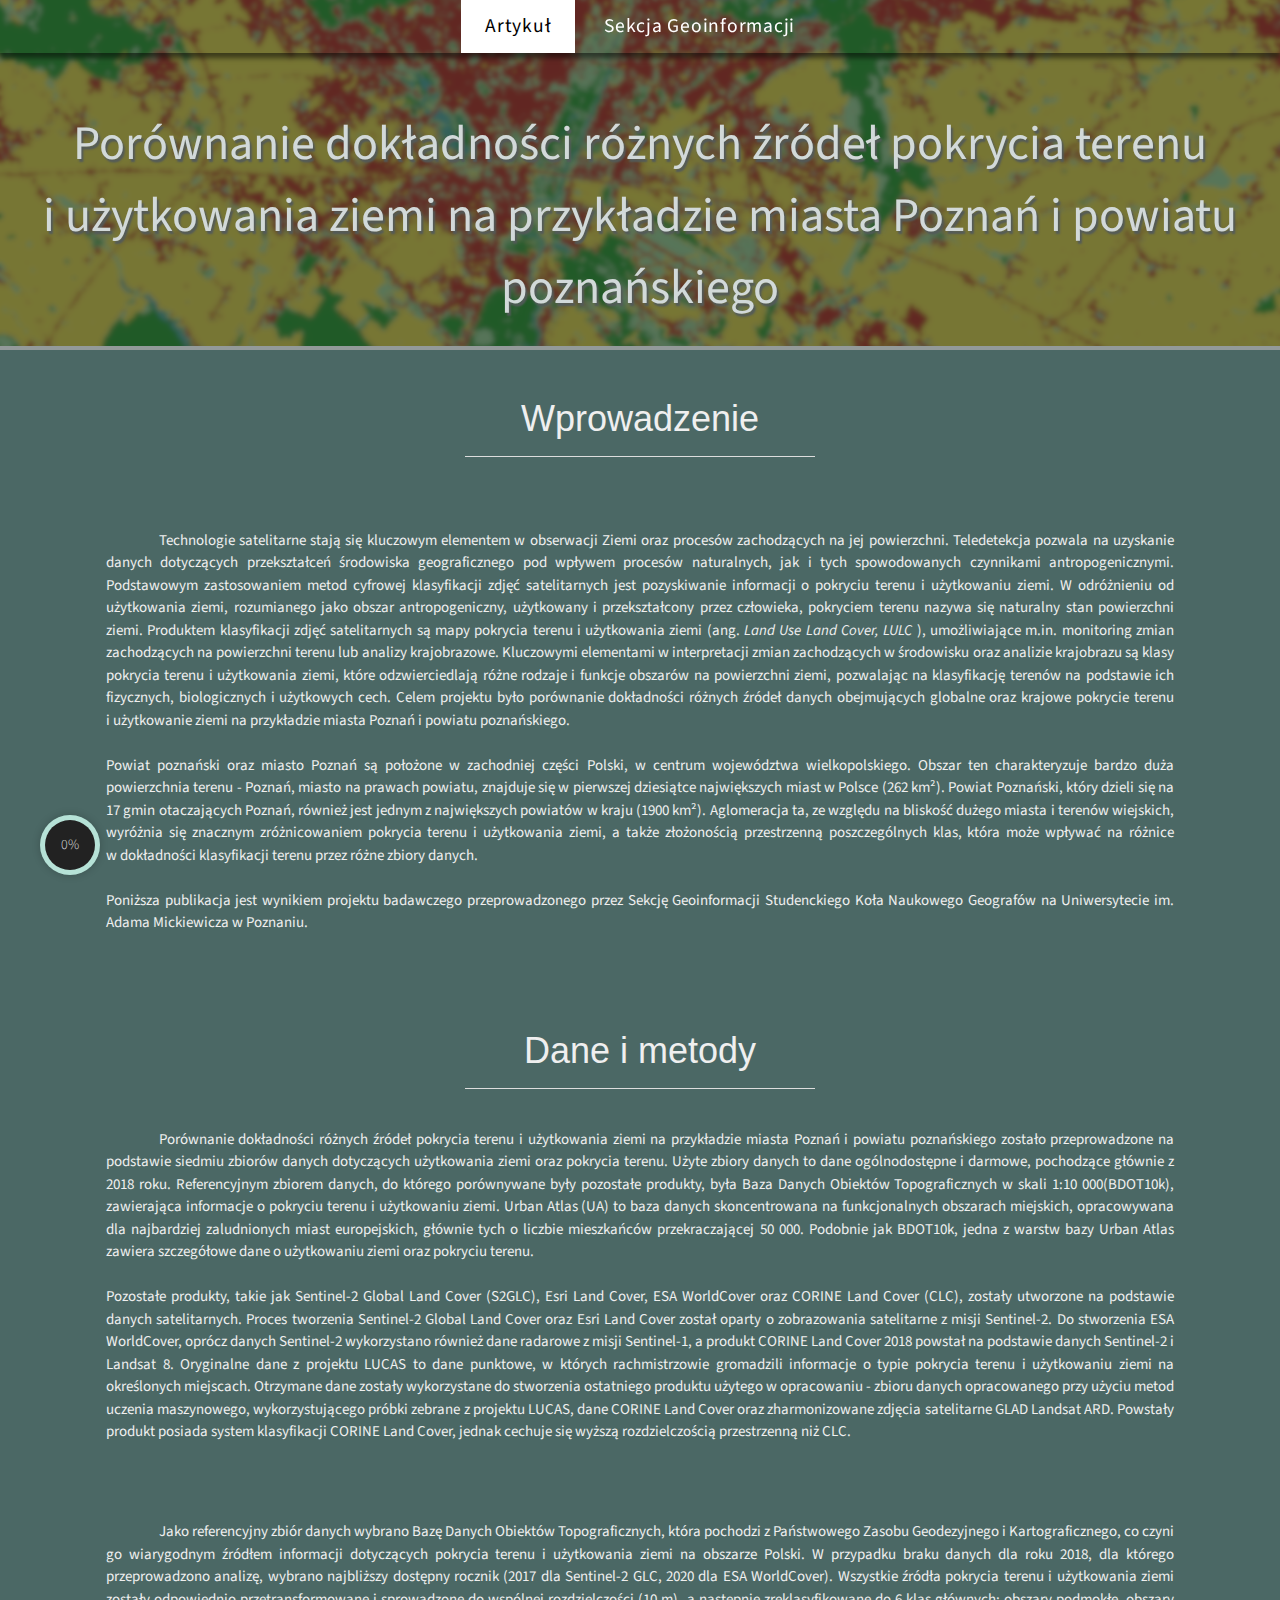
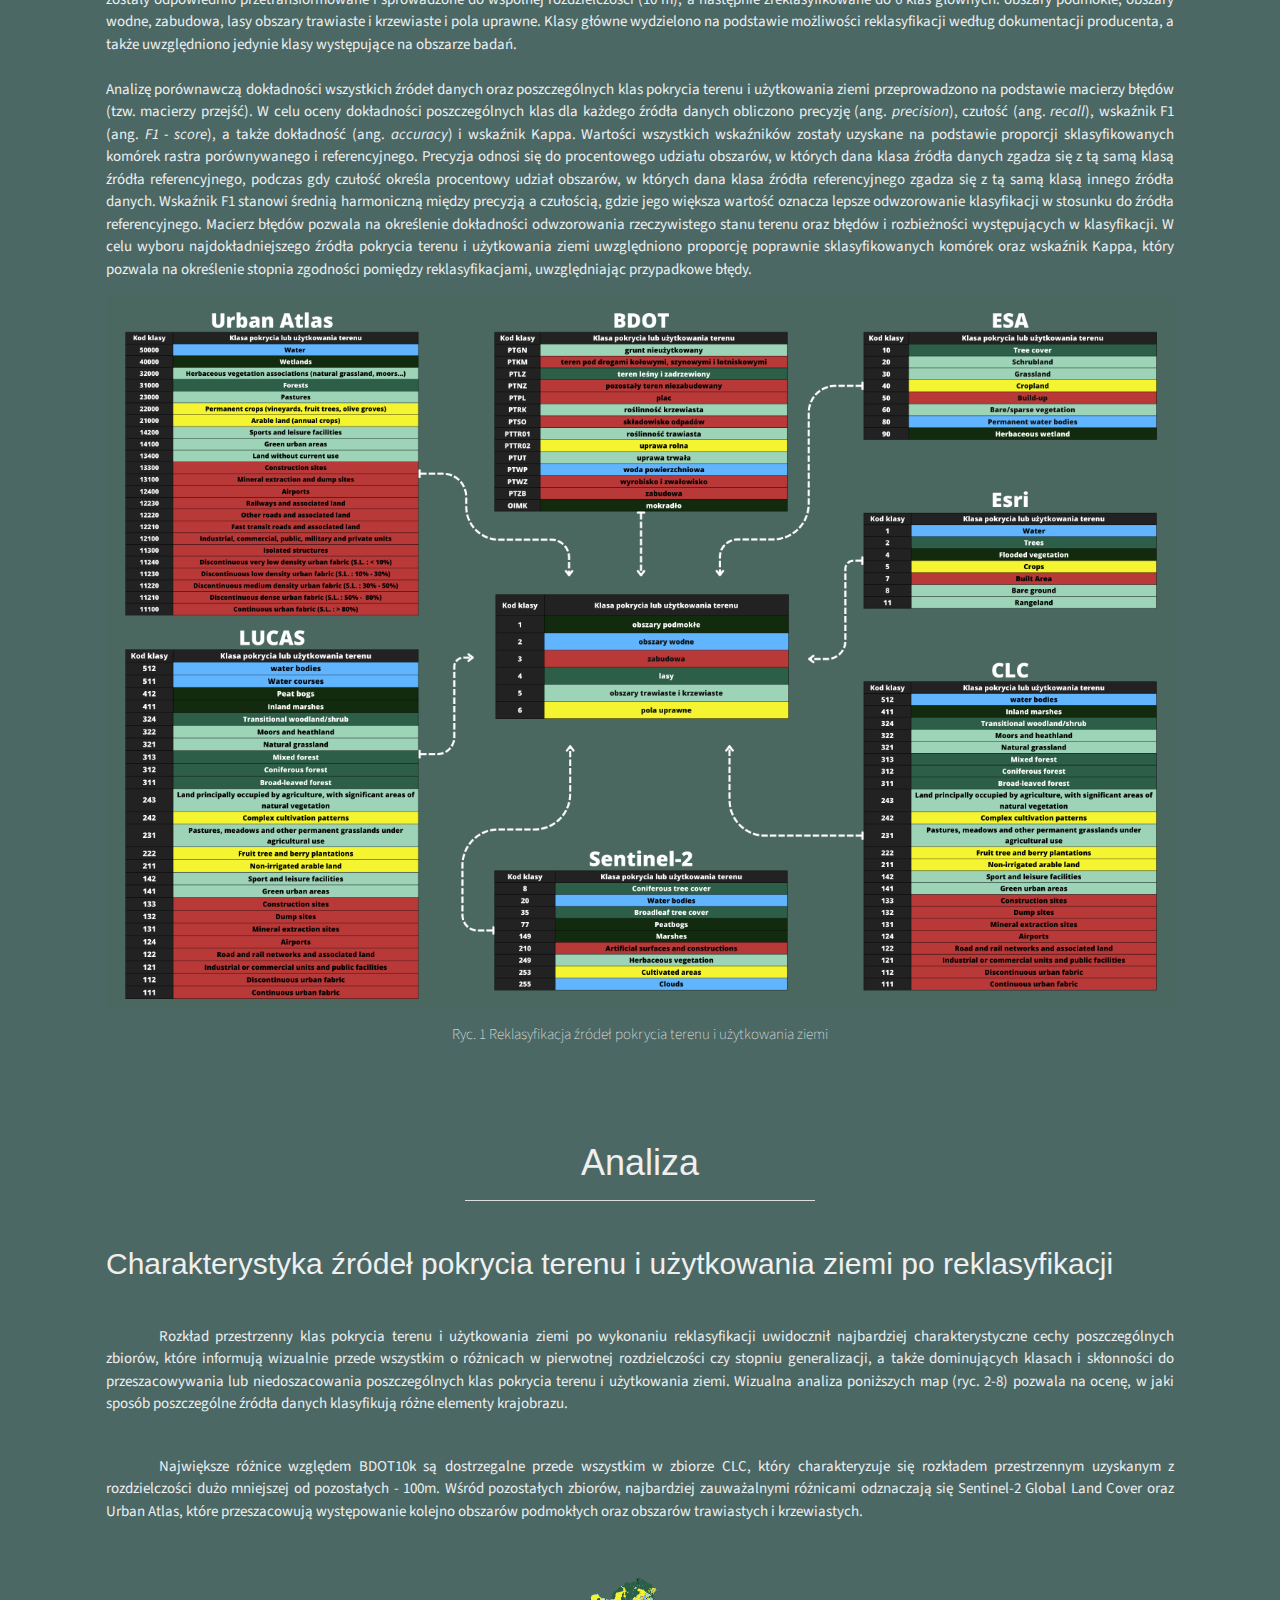
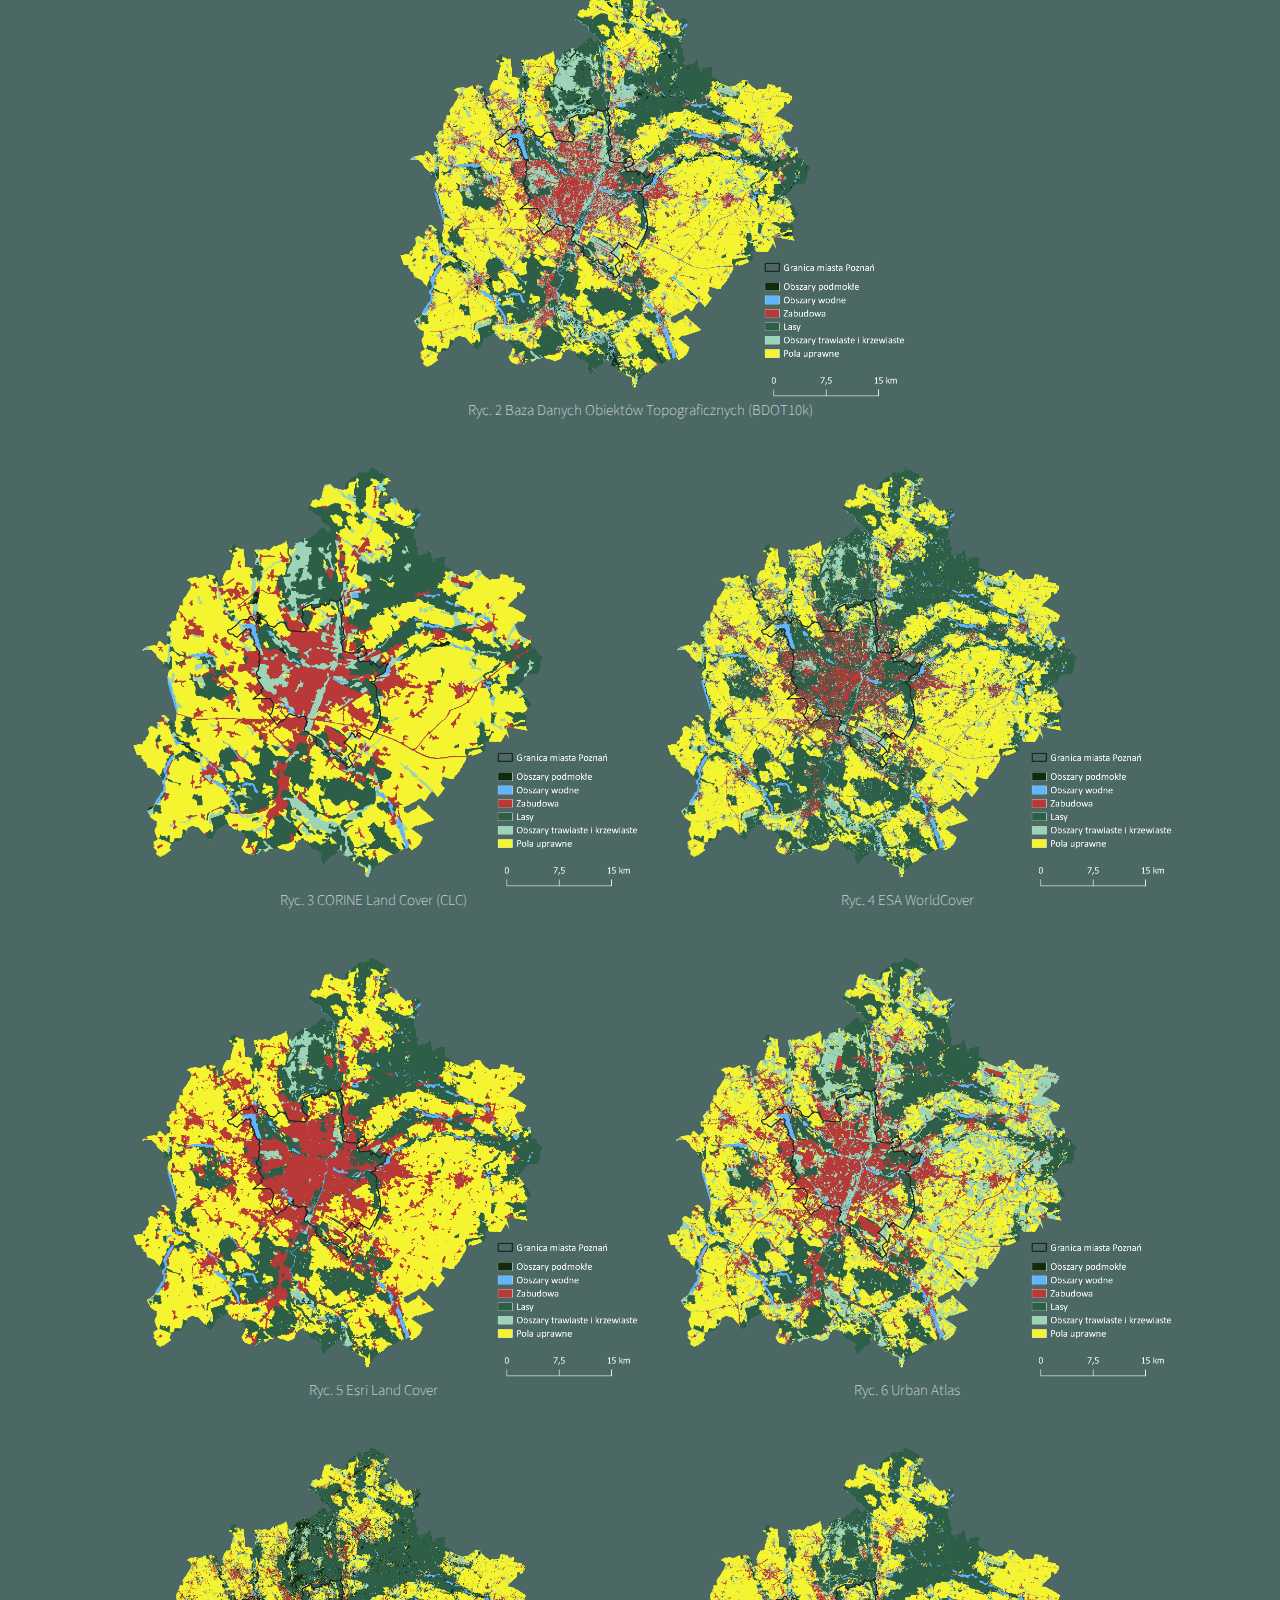
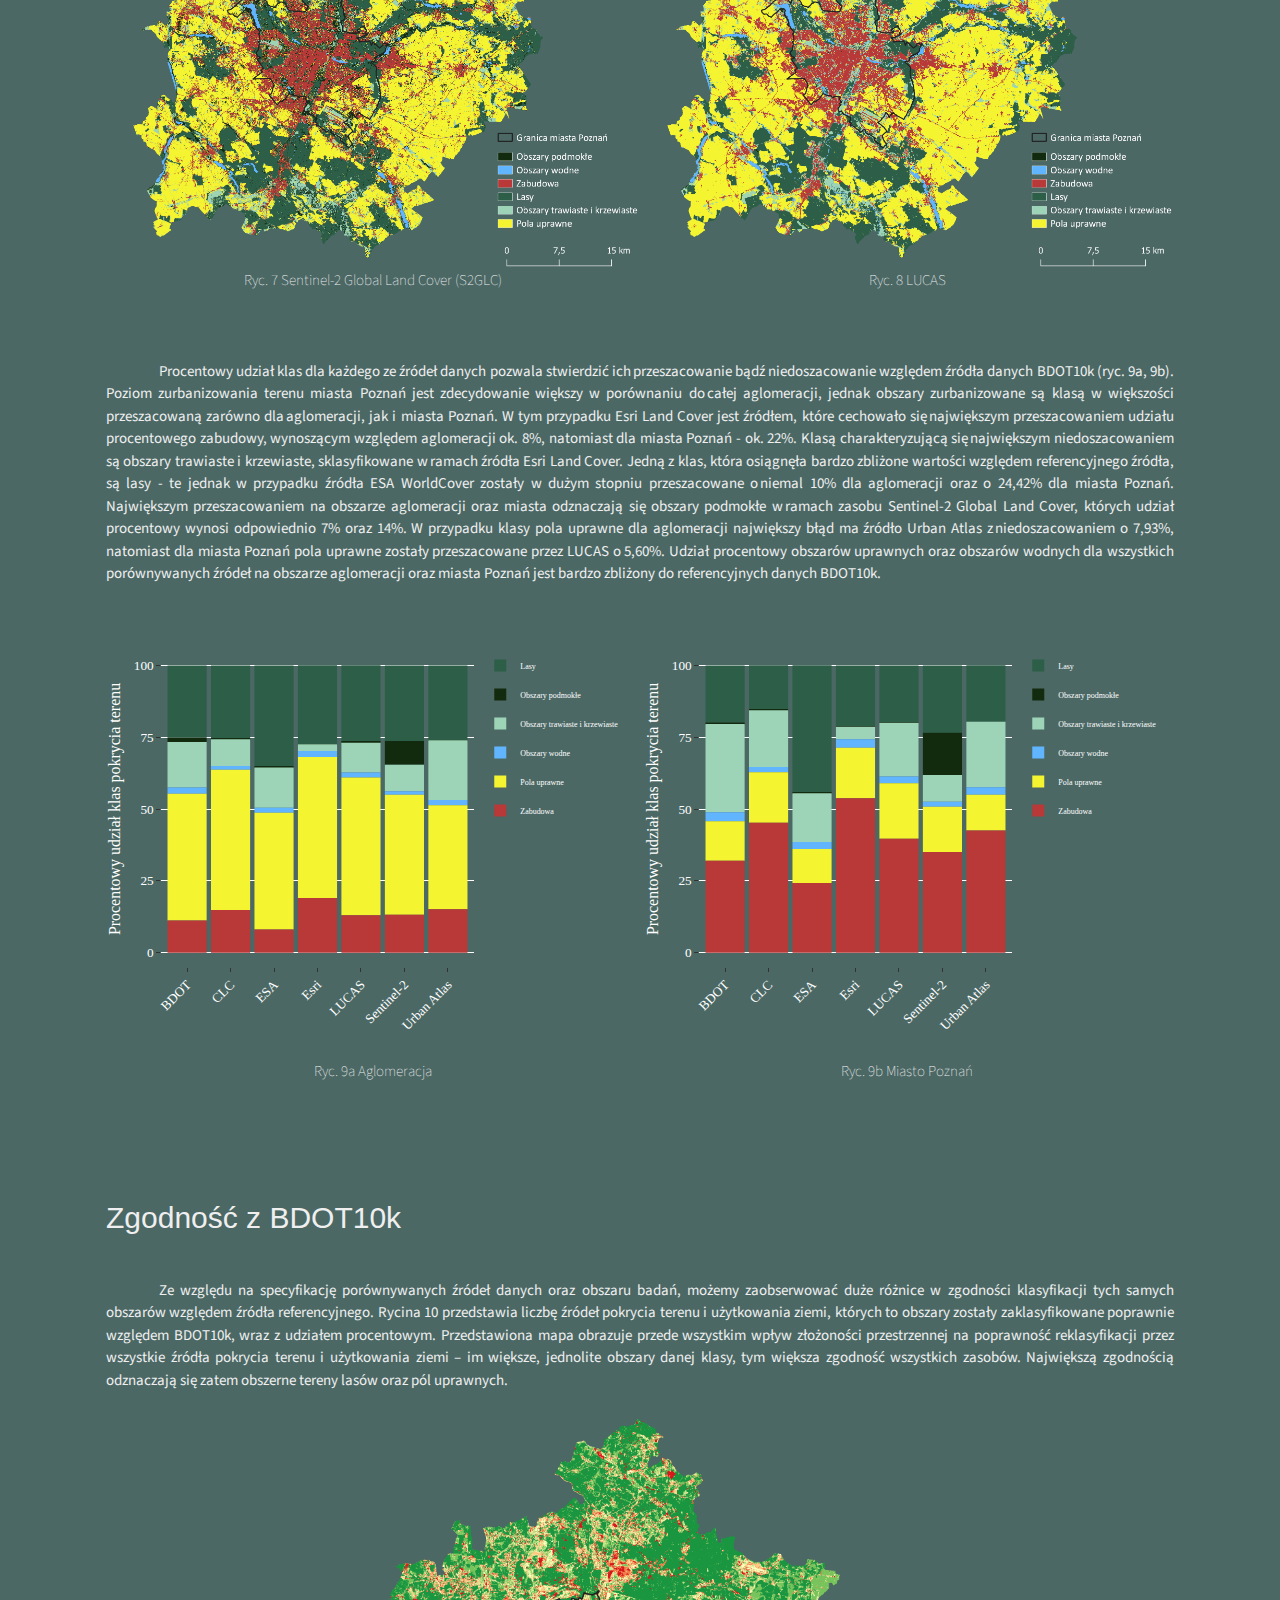
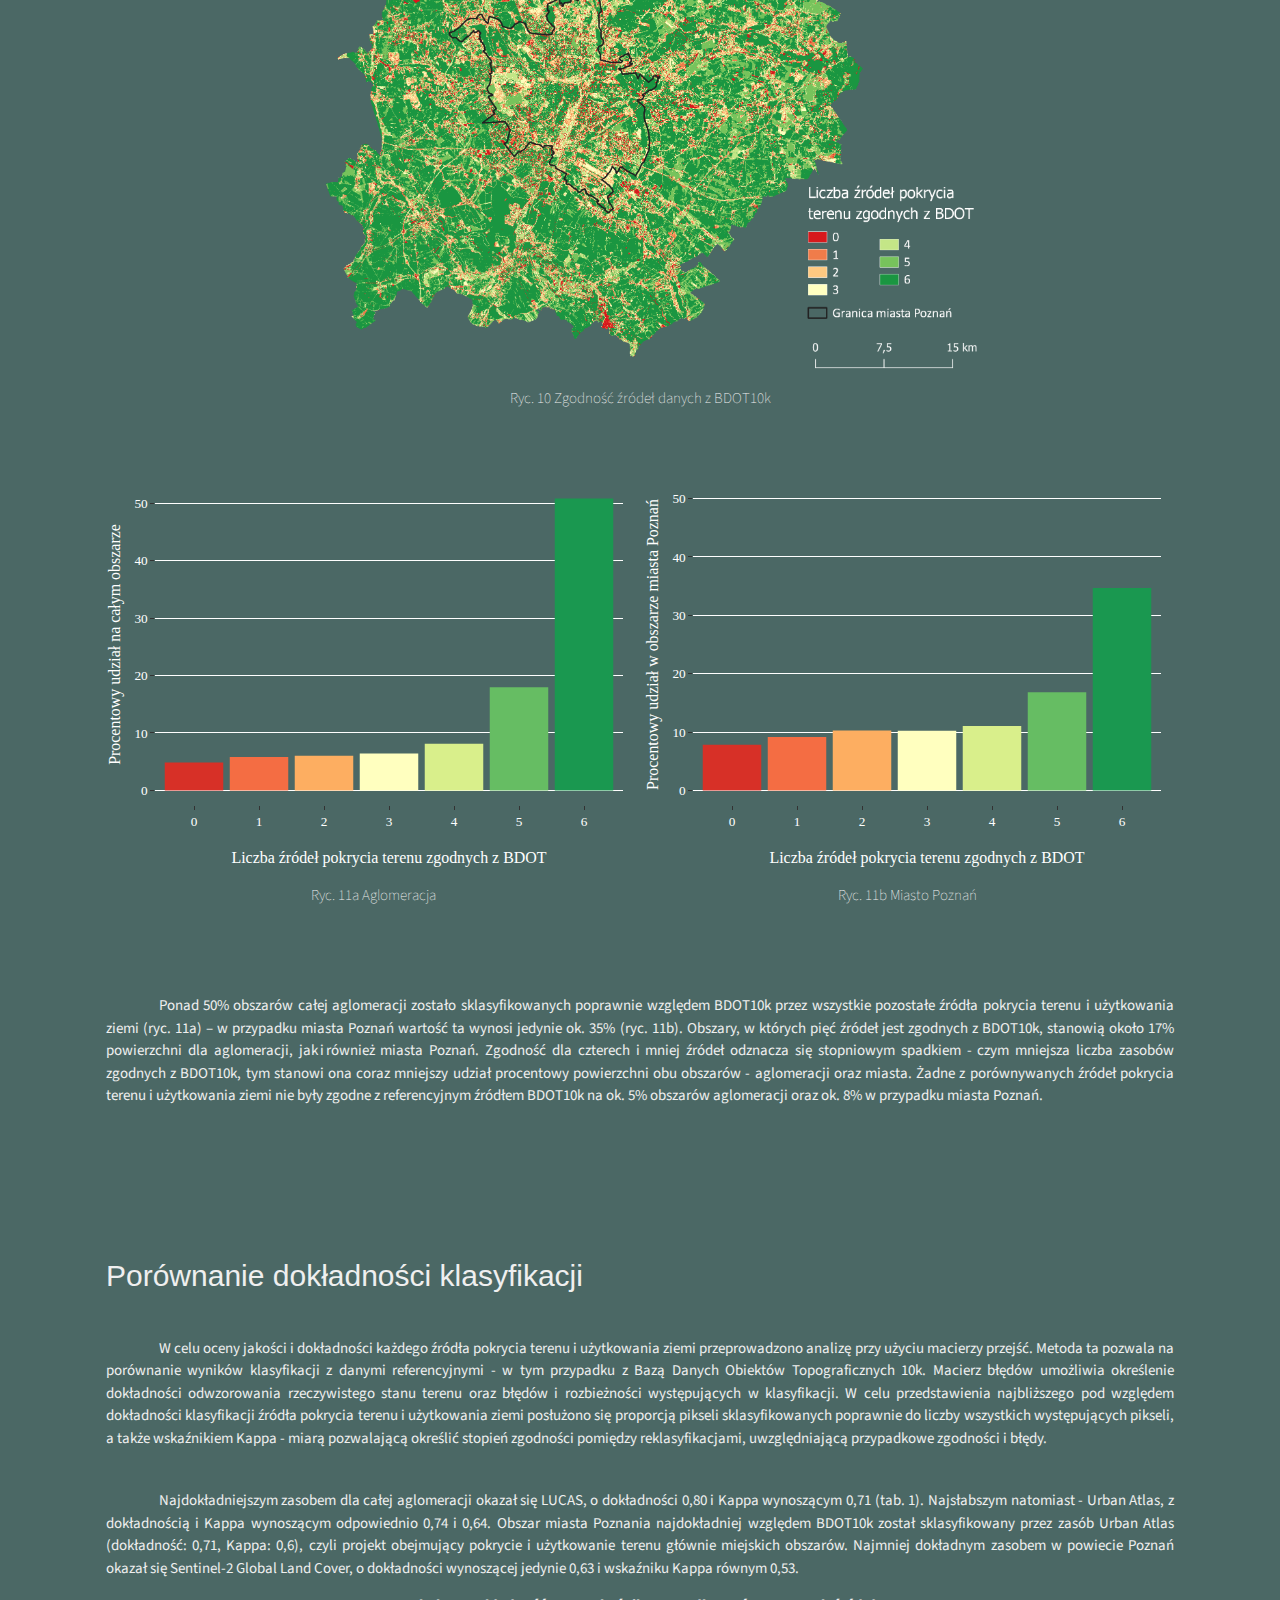
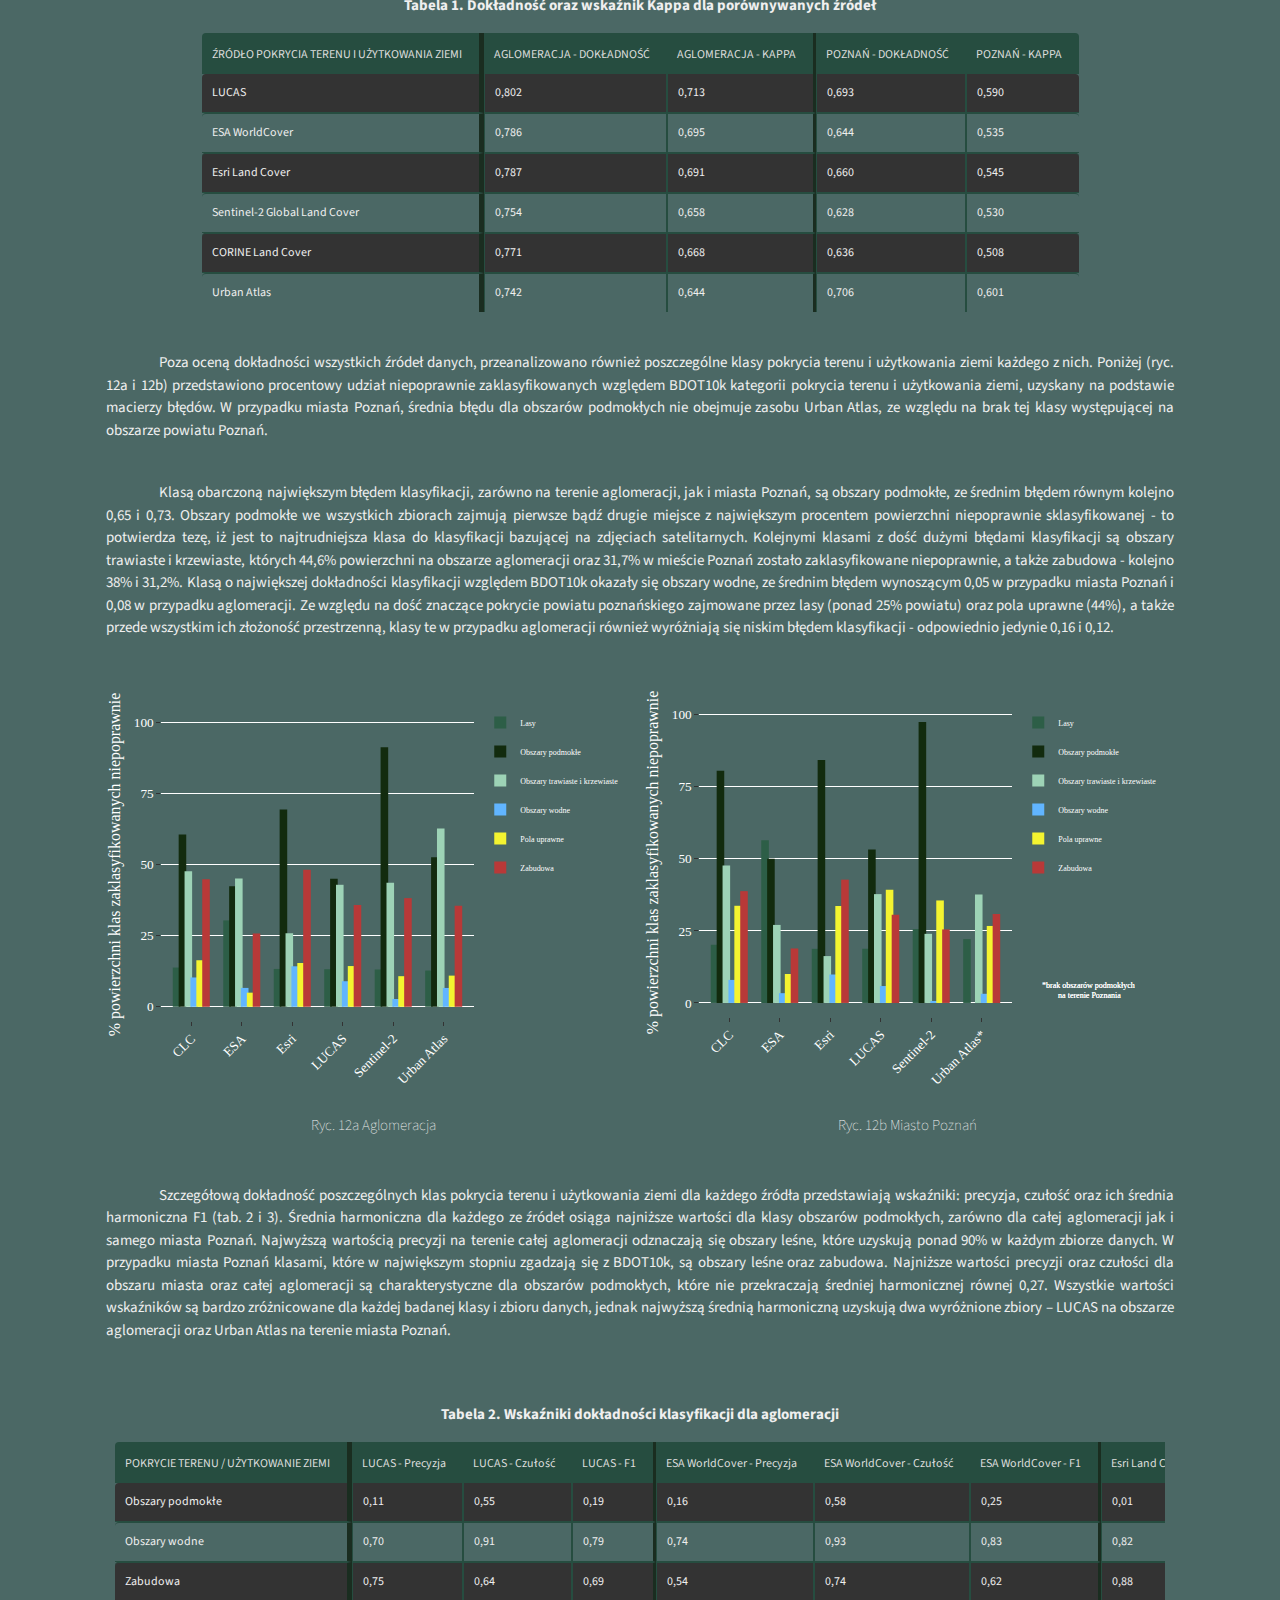
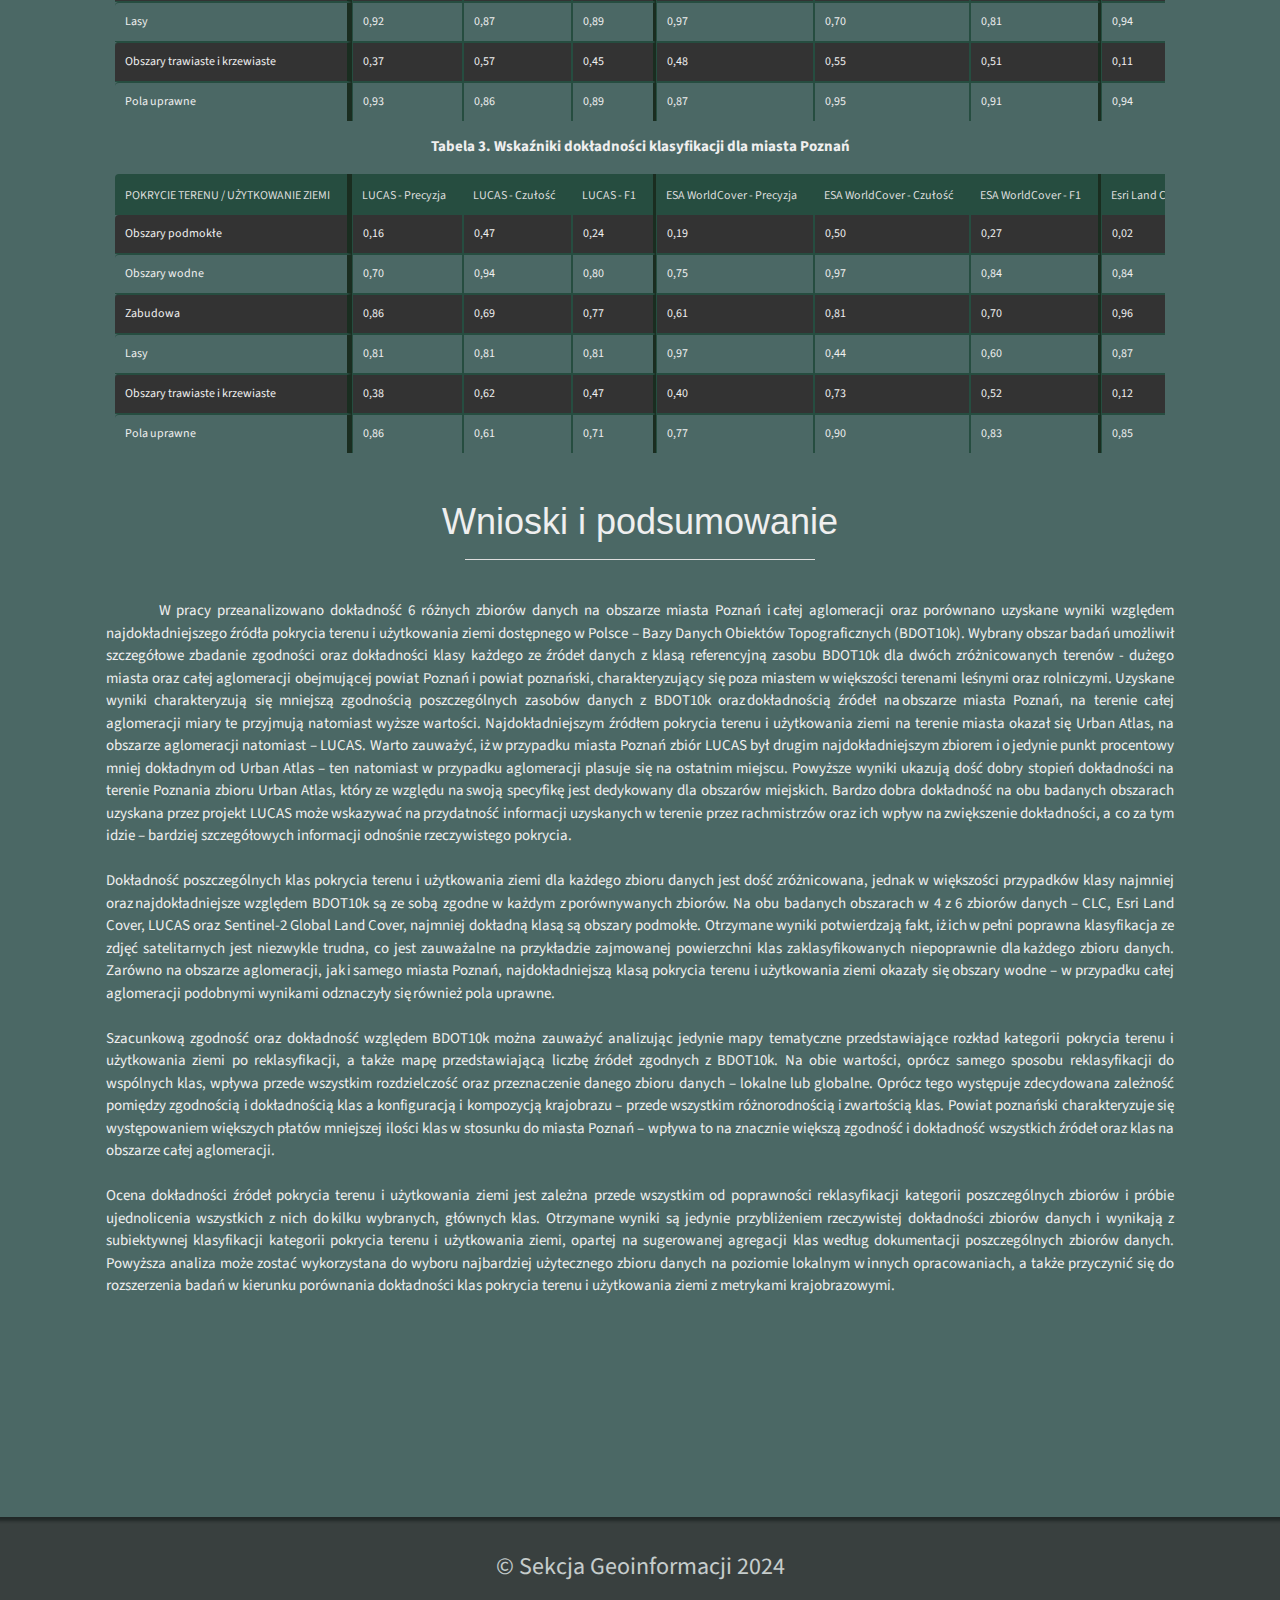
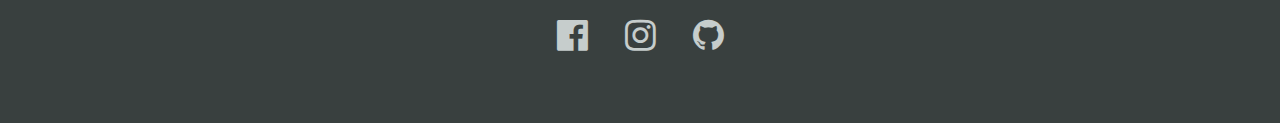
<file: index.html>
<!DOCTYPE html> 
<html lang="pl">
<head>
<title>LULC | Poznań</title>
<link rel="icon" href="strona/grafiki/tlo/logo.png" type="image/icon type">
<meta charset="utf-8">
<meta name="description" content="Porównanie dokładności różnych źródeł pokrycia terenu i użytkowania ziemi na przykładzie miasta Poznań i powiatu poznańskiego">
<meta name="keywords" content="NVDI, UAM, geoinformacja, sekcja geoinformacji, wskaźnik NVDI, Wolin, Międzyzdroje, Woliński Park Narodowy, WPN, WNGiG, Wydział Nauk Geograficznych i Geologicznych, pokrycie terenu, roślinność, temperatura, korelacja, temperatura gruntu", >
<meta name="author" content="Sekcja geoinformacji">
<meta name="viewport" content="width=device-width, initial-scale=1.0">
<link rel="stylesheet" href="strona/css/style.css" type="text/css"/>
<link rel="preconnect" href="https://fonts.googleapis.com">
<link rel="preconnect" href="https://fonts.gstatic.com" crossorigin>
<link rel="stylesheet" href="https://cdnjs.cloudflare.com/ajax/libs/font-awesome/4.7.0/css/font-awesome.min.css">
<link href="https://fonts.googleapis.com/css2?family=Roboto+Condensed:wght@300&display=swap" rel="stylesheet">
<link rel="stylesheet" href="https://fonts.googleapis.com/css?family=Source+Sans+Pro">
<link rel="stylesheet" href="https://www.w3schools.com/w3css/4/w3.css">
<link rel="stylesheet" type="text/css" href="strona/css/sortable.css" />
<script src="https://ajax.googleapis.com/ajax/libs/jquery/3.6.0/jquery.min.js"></script>

    
</head>
<body>
   <script type="text/javascript" src="strona/js/sortable.js"></script>
   <div class="w3-top">
       <div class="navbar">
         <a href="#" class="menu_kafelek w3-bar-item w3-button w3-padding-large w3-white">Artykuł</a>
         <!--<a href="strona/autorzy.html" class="menu_kafelek w3-bar-item w3-button w3-hide-small w3-padding-large w3-hover-white">Autorzy</a>-->
         <a href="https://sekcjageoinformacji.amu.edu.pl/" target="_blank" class="menu_kafelek w3-bar-item w3-button w3-hide-small w3-padding-large w3-hover-white">Sekcja Geoinformacji</a>
         <a id = "menu_kafelkow"class="w3-bar-item w3-button w3-hide-medium w3-hide-large w3-right w3-padding-large w3-hover-white w3-large w3-white" href="javascript:void(0);" onclick="menu_show()" title="Toggle Navigation Menu"><i class="fa fa-bars"></i></a>
      </div>

   <div id="navDemo" class="topnav w3-bar-block w3-white w3-hide w3-hide-large w3-hide-medium w3-large">
       <!--<a href="strona/autorzy.html" class="w3-bar-item w3-button w3-padding-large">Autorzy</a>-->
       <a href="https://sekcjageoinformacji.amu.edu.pl/" target="_blank" class="w3-bar-item w3-button w3-padding-large">Sekcja Geoinformacji</a>
     </div>
   </div>

   <div id="title"> 
      <p>Porównanie dokładności różnych źródeł pokrycia terenu i użytkowania ziemi na przykładzie miasta Poznań i powiatu poznańskiego</p> 
     
   </div>

    <div class = "w3-row-padding w3-padding-32 w3-container w3-content" style = "max-width:1100px">
       <h1>Wprowadzenie</h1>
      </br>
    <p class = "paragraf">
      Technologie satelitarne stają się kluczowym elementem w obserwacji Ziemi oraz procesów zachodzących na jej powierzchni. Teledetekcja pozwala na uzyskanie danych dotyczących przekształceń
       środowiska geograficznego pod wpływem procesów naturalnych, jak i tych spowodowanych czynnikami antropogenicznymi. Podstawowym 
zastosowaniem metod cyfrowej klasyfikacji zdjęć satelitarnych jest pozyskiwanie informacji o pokryciu terenu i użytkowaniu ziemi. W odróżnieniu od użytkowania ziemi, rozumianego 
jako obszar antropogeniczny, użytkowany i przekształcony przez człowieka, pokryciem terenu nazywa się naturalny stan powierzchni ziemi. Produktem 
klasyfikacji zdjęć satelitarnych są mapy pokrycia terenu i użytkowania ziemi (ang. <i>Land Use Land Cover, LULC </i>), umożliwiające m.in. monitoring zmian zachodzących na powierzchni 
terenu lub analizy krajobrazowe.  Kluczowymi elementami w interpretacji zmian zachodzących w środowisku oraz analizie krajobrazu są klasy pokrycia terenu i użytkowania 
ziemi, które odzwierciedlają różne rodzaje i funkcje obszarów na powierzchni ziemi, pozwalając na klasyfikację terenów na podstawie ich fizycznych, biologicznych i użytkowych cech.
Celem projektu było porównanie dokładności różnych źródeł danych obejmujących globalne oraz krajowe pokrycie terenu i użytkowanie ziemi na przykładzie miasta Poznań i
powiatu poznańskiego.
</br></br>
Powiat poznański oraz miasto Poznań są położone w zachodniej części Polski, w centrum województwa wielkopolskiego. 
Obszar ten charakteryzuje bardzo duża powierzchnia terenu - Poznań, miasto na prawach powiatu, znajduje się w pierwszej dziesiątce największych miast w Polsce (262 km&#178).
Powiat Poznański, który dzieli się na 17 gmin otaczających Poznań, również jest jednym z największych powiatów w kraju (1900 km&#178).
Aglomeracja ta, ze względu na bliskość dużego miasta i terenów wiejskich, wyróżnia się znacznym zróżnicowaniem pokrycia terenu i użytkowania ziemi, a także złożonością przestrzenną poszczególnych klas, która może wpływać na różnice w dokładności klasyfikacji terenu przez różne zbiory danych. 
</br></br>
  Poniższa publikacja jest wynikiem projektu badawczego przeprowadzonego przez Sekcję Geoinformacji Studenckiego Koła Naukowego Geografów na Uniwersytecie im. Adama Mickiewicza w Poznaniu. 
</p>
 </div>



 <div class = "w3-row-padding w3-padding-32 w3-container w3-content" style = "max-width:1100px">
    <h1>Dane i metody</h1>
    <p class = "paragraf">
    Porównanie dokładności różnych źródeł pokrycia terenu i użytkowania ziemi na przykładzie miasta Poznań i powiatu poznańskiego zostało przeprowadzone na podstawie siedmiu zbiorów danych dotyczących użytkowania ziemi oraz pokrycia terenu. 
    Użyte zbiory danych to dane ogólnodostępne i darmowe, pochodzące głównie z 2018 roku. Referencyjnym zbiorem danych, do którego porównywane były pozostałe produkty, była Baza Danych Obiektów Topograficznych w skali 1:10 000(BDOT10k), zawierająca informacje o pokryciu terenu i użytkowaniu ziemi. 
    Urban Atlas (UA) to baza danych skoncentrowana na funkcjonalnych obszarach miejskich, opracowywana dla najbardziej zaludnionych miast europejskich, głównie tych o liczbie mieszkańców przekraczającej 50 000.
    Podobnie jak BDOT10k, jedna z warstw bazy Urban Atlas zawiera szczegółowe dane o użytkowaniu ziemi oraz pokryciu terenu.
  </br></br>
    Pozostałe produkty, takie jak Sentinel-2 Global Land Cover (S2GLC), Esri Land Cover, ESA WorldCover oraz CORINE Land Cover (CLC), zostały utworzone na podstawie danych satelitarnych. Proces tworzenia Sentinel-2 Global Land Cover oraz Esri Land Cover został oparty o zobrazowania satelitarne z misji Sentinel-2. 
    Do stworzenia ESA WorldCover, oprócz danych Sentinel-2 wykorzystano również dane radarowe z misji Sentinel-1, a produkt CORINE Land Cover 2018 powstał na podstawie danych Sentinel-2 i Landsat 8.
    Oryginalne dane z projektu LUCAS to dane punktowe, w których rachmistrzowie gromadzili informacje o typie pokrycia terenu i użytkowaniu ziemi na określonych miejscach. 
    Otrzymane dane zostały wykorzystane do stworzenia ostatniego produktu użytego w opracowaniu - zbioru danych opracowanego przy użyciu metod uczenia maszynowego, wykorzystującego próbki zebrane z projektu LUCAS, dane CORINE Land Cover oraz zharmonizowane zdjęcia satelitarne GLAD Landsat ARD. 
    Powstały produkt posiada system klasyfikacji CORINE Land Cover, jednak cechuje się wyższą rozdzielczością przestrzenną niż CLC.
    </p>
    
   </br>
    <p class = "paragraf">
    Jako referencyjny zbiór danych wybrano Bazę Danych Obiektów Topograficznych, która pochodzi z Państwowego Zasobu Geodezyjnego i Kartograficznego, co czyni go wiarygodnym źródłem informacji dotyczących pokrycia terenu i użytkowania ziemi na obszarze Polski. 
    W przypadku braku danych dla roku 2018, dla którego przeprowadzono analizę, wybrano najbliższy dostępny rocznik (2017 dla Sentinel-2 GLC, 2020 dla ESA WorldCover).
    Wszystkie źródła pokrycia terenu i użytkowania ziemi zostały odpowiednio przetransformowane i sprowadzone do wspólnej rozdzielczości (10 m), a następnie zreklasyfikowane do 6 klas głównych: obszary podmokłe, obszary wodne, zabudowa, lasy obszary trawiaste i krzewiaste i pola uprawne. 
    Klasy główne wydzielono na podstawie możliwości reklasyfikacji według dokumentacji producenta, a także uwzględniono jedynie klasy występujące na obszarze badań.
    </br></br>

    Analizę porównawczą dokładności wszystkich źródeł danych oraz poszczególnych klas pokrycia terenu i użytkowania ziemi przeprowadzono na podstawie macierzy błędów (tzw. macierzy przejść). 
    W celu oceny dokładności poszczególnych klas dla każdego źródła danych obliczono precyzję (ang. <i>precision</i>), czułość (ang. <i>recall</i>), wskaźnik F1 (ang. <i>F1 - score</i>), a także dokładność          
    (ang. <i>accuracy</i>) i wskaźnik Kappa. Wartości wszystkich wskaźników zostały uzyskane na podstawie proporcji sklasyfikowanych komórek rastra porównywanego i referencyjnego. 
  
    Precyzja odnosi się do procentowego udziału obszarów, w których dana klasa źródła danych zgadza się z tą samą klasą źródła referencyjnego, podczas gdy czułość określa procentowy udział obszarów, w których dana klasa źródła referencyjnego zgadza się z tą samą klasą innego źródła danych. 
    Wskaźnik F1 stanowi średnią harmoniczną między precyzją a czułością, gdzie jego większa wartość oznacza lepsze odwzorowanie klasyfikacji w stosunku do źródła referencyjnego. 
    Macierz błędów pozwala na określenie dokładności odwzorowania rzeczywistego stanu terenu oraz błędów i rozbieżności występujących w klasyfikacji. 
    W celu wyboru najdokładniejszego źródła pokrycia terenu i użytkowania ziemi uwzględniono proporcję poprawnie sklasyfikowanych komórek oraz wskaźnik Kappa, który pozwala na określenie stopnia zgodności pomiędzy reklasyfikacjami, uwzględniając przypadkowe błędy.
    </p>

    <div>
        <p style="text-align: center; width:100%;"><img id = "clc" src = "strona/grafiki/klasyfikacja.png"></p>
        <p style = "text-align:center; font-weight:150">Ryc. 1 Reklasyfikacja źródeł pokrycia terenu i użytkowania ziemi</p>
    </div>

  </div>

 <div class = "w3-row-padding w3-padding-32 w3-container w3-content" style = "max-width:1100px">
 <h1>Analiza</h1>
     <h2>Charakterystyka źródeł pokrycia terenu i użytkowania ziemi po reklasyfikacji </h2>
     <p class = "paragraf">
         Rozkład przestrzenny klas pokrycia terenu i użytkowania ziemi po wykonaniu reklasyfikacji uwidocznił najbardziej charakterystyczne cechy poszczególnych zbiorów, które informują wizualnie przede wszystkim o różnicach w pierwotnej rozdzielczości czy stopniu generalizacji, a także dominujących klasach i skłonności do przeszacowywania lub niedoszacowania poszczególnych klas pokrycia terenu i użytkowania ziemi. 
         Wizualna analiza poniższych map (ryc. 2-8) pozwala na ocenę, w jaki sposób poszczególne źródła danych klasyfikują różne elementy krajobrazu.
    </p>

    <p class = "paragraf">
    Największe różnice względem BDOT10k są dostrzegalne przede wszystkim w zbiorze CLC, który charakteryzuje się rozkładem przestrzennym uzyskanym z rozdzielczości dużo mniejszej od pozostałych - 100m. 
    Wśród pozostałych zbiorów, najbardziej zauważalnymi różnicami odznaczają się Sentinel-2 Global Land Cover oraz Urban Atlas, które przeszacowują występowanie kolejno obszarów podmokłych oraz obszarów trawiastych i krzewiastych.
   </p>

      <div class = "maps" style = "float:none!important;margin-left:auto!important;margin-right:auto!important">
            <img class = "wydruk" style = "float:right" src = "strona/grafiki/mapy/bdot.png">
            <p class = "maps_text">Ryc. 2 Baza Danych Obiektów Topograficznych (BDOT10k)</p>
      </div>

      <span style = "clear:both;display:block"></span> 

      <div class = "maps">
            <img class = "wydruk" style = "float:right" src = "strona/grafiki/mapy/clc.png">
            <p class = "maps_text">Ryc. 3 CORINE Land Cover (CLC)</p>
      </div>

      <div class = "maps">
        <img class = "wydruk" style = "float:right" src = "strona/grafiki/mapy/esa.png">
        <p class = "maps_text">Ryc. 4 ESA WorldCover</p>
      </div>

      <span style = "clear:both;display:block"></span> 

      <div class = "maps">
            <img class = "wydruk" style = "float:right" src = "strona/grafiki/mapy/esri.png">
            <p class = "maps_text">Ryc. 5 Esri Land Cover</p>
      </div>
      <div class = "maps">
        <img class = "wydruk" style = "float:right" src = "strona/grafiki/mapy/urban.png">
        <p class = "maps_text">Ryc. 6 Urban Atlas</p>
      </div>

      <span style = "clear:both;display:block"></span> 

      <div class = "maps">
            <img class = "wydruk" style = "float:left" src = "strona/grafiki/mapy/sentinel.png">
            <p class = "maps_text">Ryc. 7 Sentinel-2 Global Land Cover (S2GLC)</p>
      </div>
      <div class = "maps">
        <img class = "wydruk" style = "float:right" src = "strona/grafiki/mapy/lucas.png">
        <p class = "maps_text">Ryc. 8 LUCAS</p>
      </div>
      <span style = "clear:both;display:block"></span> 

</br>


    <p class = "paragraf">
    Procentowy udział klas dla każdego ze źródeł danych pozwala stwierdzić ich przeszacowanie bądź niedoszacowanie względem źródła danych BDOT10k (ryc. 9a, 9b).
    Poziom zurbanizowania terenu miasta Poznań jest zdecydowanie większy w porównaniu do całej aglomeracji, jednak obszary zurbanizowane są klasą w większości przeszacowaną zarówno dla aglomeracji, jak i miasta Poznań.
    W tym przypadku Esri Land Cover jest źródłem, które cechowało się największym przeszacowaniem udziału procentowego zabudowy, wynoszącym względem aglomeracji ok. 8%, natomiast dla miasta Poznań - ok. 22%.
    Klasą charakteryzującą się największym niedoszacowaniem są obszary trawiaste i krzewiaste, sklasyfikowane w ramach źródła Esri Land Cover.
    Jedną z klas, która osiągnęła bardzo zbliżone wartości względem referencyjnego źródła, są lasy - te jednak w przypadku źródła ESA WorldCover zostały w dużym stopniu przeszacowane o niemal 10% dla aglomeracji oraz o 24,42% dla miasta Poznań.
    Największym przeszacowaniem na obszarze aglomeracji oraz miasta odznaczają się obszary podmokłe w ramach zasobu Sentinel-2 Global Land Cover, których udział procentowy wynosi odpowiednio 7% oraz 14%.
    W przypadku klasy pola uprawne dla aglomeracji największy błąd ma źródło Urban Atlas z niedoszacowaniem o 7,93%, natomiast dla miasta Poznań pola uprawne zostały przeszacowane przez LUCAS o 5,60%.
    Udział procentowy obszarów uprawnych oraz obszarów wodnych dla wszystkich porównywanych źródeł na obszarze aglomeracji oraz miasta Poznań jest bardzo zbliżony do referencyjnych danych BDOT10k.
   </p>

    <div class = "maps">
    <iframe class = "wykres" style = "float:left" frameborder="0" scrolling="no" modebar = "false" src="strona/grafiki/wykresy_interaktywne/udzial_pokrycia_aglo.html"></iframe>
    <p class = "maps_text">Ryc. 9a Aglomeracja</p>
    </div>

    <div class = "maps">
    <iframe class = "wykres"  style = "float:right" frameborder="0" scrolling="no" src="strona/grafiki/wykresy_interaktywne/udzial_pokrycia_poznan.html"></iframe>
    <p class = "maps_text">Ryc. 9b Miasto Poznań</p>
    </div>
    
    <span style = "clear:both;display:block"></span> 
</div>


  <div class = "w3-row-padding w3-padding-32 w3-container w3-content" style = "max-width:1100px">
     <h2>Zgodność z BDOT10k </h2>

      <p class = "paragraf">
    Ze względu na specyfikację porównywanych źródeł danych oraz obszaru badań, możemy zaobserwować duże różnice w zgodności klasyfikacji tych samych obszarów względem źródła referencyjnego. 
    Rycina 10 przedstawia liczbę źródeł pokrycia terenu i użytkowania ziemi, których to obszary zostały zaklasyfikowane poprawnie względem BDOT10k, wraz z udziałem procentowym. 
    Przedstawiona mapa obrazuje przede wszystkim wpływ złożoności przestrzennej na poprawność reklasyfikacji przez wszystkie źródła pokrycia terenu i użytkowania ziemi – im większe, jednolite obszary danej klasy, tym większa zgodność wszystkich zasobów. 
    Największą zgodnością odznaczają się zatem obszerne tereny lasów oraz pól uprawnych.  
      </p>
    </p>
  <div>
    <p style="text-align: center; width:100%;"><img id = "mapa_zgodnosci" src = "strona/grafiki/mapy/mapa_zgodnosc.png"></p>
    <p style = "text-align:center; font-weight:150">Ryc. 10 Zgodność źródeł danych z BDOT10k</p>
   </div>

   <div class = "maps">
   <iframe class = "wykres" style = "float:left" frameborder="0" scrolling="no" modebar = "false" src="strona/grafiki/wykresy_interaktywne/zgodnosc_aglo.html"></iframe>
   <p class = "maps_text">Ryc. 11a Aglomeracja</p>
   </div>

   <div class = "maps">
   <iframe class = "wykres"  style = "float:right" frameborder="0" scrolling="no" src="strona/grafiki/wykresy_interaktywne/zgodnosc_poznan.html"></iframe>
   <p class = "maps_text">Ryc. 11b Miasto Poznań</p>
   </div>

         <span style = "clear:both;display:block"></span> 

         <p class = "paragraf" style = "margin-top:80px">
    Ponad 50% obszarów całej aglomeracji zostało sklasyfikowanych poprawnie względem BDOT10k przez wszystkie pozostałe źródła pokrycia terenu i użytkowania ziemi (ryc. 11a) – w przypadku
     miasta Poznań wartość ta wynosi jedynie ok. 35% (ryc. 11b).  
    Obszary, w których pięć źródeł jest zgodnych z BDOT10k, stanowią około 17% powierzchni dla aglomeracji, jak i również miasta Poznań. 
    Zgodność dla czterech i mniej źródeł odznacza się stopniowym spadkiem - czym mniejsza liczba zasobów zgodnych z BDOT10k, tym stanowi ona coraz mniejszy udział procentowy powierzchni obu obszarów - aglomeracji oraz miasta. 
    Żadne z porównywanych źródeł pokrycia terenu i użytkowania ziemi nie były zgodne z referencyjnym źródłem BDOT10k na ok. 5% obszarów aglomeracji oraz ok. 8% w przypadku miasta Poznań.  
          </p>

     <span style = "clear:both;display:block"></span> 

  </br></br></br></br>
     <h2>Porównanie dokładności klasyfikacji</h2>
     <p class = "paragraf">
    W celu oceny jakości i dokładności każdego źródła pokrycia terenu i użytkowania ziemi przeprowadzono analizę przy użyciu macierzy przejść.
    Metoda ta pozwala na porównanie wyników klasyfikacji z danymi referencyjnymi - w tym przypadku z Bazą Danych Obiektów Topograficznych 10k.
    Macierz błędów umożliwia określenie dokładności odwzorowania rzeczywistego stanu terenu oraz błędów i rozbieżności występujących w klasyfikacji.
    W celu przedstawienia najbliższego pod względem dokładności klasyfikacji źródła pokrycia terenu i użytkowania ziemi posłużono się proporcją pikseli sklasyfikowanych poprawnie do liczby wszystkich występujących pikseli, a także wskaźnikiem Kappa - miarą pozwalającą określić stopień zgodności pomiędzy reklasyfikacjami, uwzględniającą przypadkowe zgodności i błędy.
      </p>

      <p class = "paragraf">
    Najdokładniejszym zasobem dla całej aglomeracji okazał się LUCAS, o dokładności 0,80 i Kappa wynoszącym 0,71 (tab. 1). 
    Najsłabszym natomiast - Urban Atlas, z dokładnością i Kappa wynoszącym odpowiednio 0,74 i 0,64. 
    Obszar miasta Poznania najdokładniej względem BDOT10k został sklasyfikowany przez zasób Urban Atlas (dokładność: 0,71, Kappa: 0,6), czyli projekt obejmujący pokrycie i użytkowanie terenu głównie miejskich obszarów.
    Najmniej dokładnym zasobem w powiecie Poznań okazał się Sentinel-2 Global Land Cover, o dokładności wynoszącej jedynie 0,63 i wskaźniku Kappa równym 0,53.
    </p>
    
    <p class='img_text' style = "text-align:center;">
        <b>Tabela 1. Dokładność oraz wskaźnik Kappa dla porównywanych źródeł</b>
    </p>

  <div id = "statystyki_tabela">

    <table class = "sortable">
      <thead>
        <tr class = "bordered_2">
          <th>ŹRÓDŁO POKRYCIA TERENU I UŻYTKOWANIA ZIEMI</th>
          <th>AGLOMERACJA - DOKŁADNOŚĆ</th>
          <th>AGLOMERACJA - KAPPA</th>
          <th>POZNAŃ - DOKŁADNOŚĆ</th>
          <th>POZNAŃ - KAPPA</th>
        </tr>
      </thead>
      <tbody>
        <tr class = "bordered_2">
          <td>LUCAS</td>
          <td>0,802</td>
          <td>0,713</td>
          <td>0,693</td>
          <td>0,590</td>
        </tr>
        <tr class = "bordered_2">
          <td>ESA WorldCover</td>
          <td>0,786</td>
          <td>0,695</td>
          <td>0,644</td>
          <td>0,535</td>
        </tr>
        <tr class = "bordered_2">
          <td>Esri Land Cover</td>
          <td>0,787</td>
          <td>0,691</td>
          <td>0,660</td>
          <td>0,545</td>
        </tr>
        <tr class = "bordered_2">
          <td>Sentinel-2 Global Land Cover</td>
          <td>0,754</td>
          <td>0,658</td>
          <td>0,628</td>
          <td>0,530</td>
        </tr>
        <tr class = "bordered_2">
          <td>CORINE Land Cover</td>
          <td>0,771</td>
          <td>0,668</td>
          <td>0,636</td>
          <td>0,508</td>
        </tr>
        <tr class = "bordered_2">
          <td>Urban Atlas</td>
          <td>0,742</td>
          <td>0,644</td>
          <td>0,706</td>
          <td>0,601</td>
        </tr>
      </tbody>
      </table>
  </div>

  <p class = "paragraf">
    Poza oceną dokładności wszystkich źródeł danych, przeanalizowano również poszczególne klasy pokrycia terenu i użytkowania ziemi każdego z nich. Poniżej (ryc. 12a i 12b) przedstawiono procentowy udział niepoprawnie zaklasyfikowanych względem BDOT10k kategorii pokrycia terenu i użytkowania ziemi, uzyskany na podstawie macierzy błędów. 
    W przypadku miasta Poznań, średnia błędu dla obszarów podmokłych nie obejmuje zasobu Urban Atlas, ze względu na brak tej klasy występującej na obszarze powiatu Poznań.
  </p>

  <p class = "paragraf">
    Klasą obarczoną największym błędem klasyfikacji, zarówno na terenie aglomeracji, jak i miasta Poznań, są obszary podmokłe, ze średnim błędem równym kolejno 0,65 i 0,73.
    Obszary podmokłe we wszystkich zbiorach zajmują pierwsze bądź drugie miejsce z największym procentem powierzchni niepoprawnie sklasyfikowanej - to potwierdza tezę, iż jest to najtrudniejsza klasa do klasyfikacji bazującej na zdjęciach satelitarnych.
    Kolejnymi klasami z dość dużymi błędami klasyfikacji są obszary trawiaste i krzewiaste, których 44,6% powierzchni na obszarze aglomeracji oraz 31,7% w mieście Poznań zostało zaklasyfikowane niepoprawnie, a także zabudowa - kolejno 38% i 31,2%.
    Klasą o największej dokładności klasyfikacji względem BDOT10k okazały się obszary wodne, ze średnim błędem wynoszącym 0,05 w przypadku miasta Poznań i 0,08 w przypadku aglomeracji.
    Ze względu na dość znaczące pokrycie powiatu poznańskiego zajmowane przez lasy (ponad 25% powiatu) oraz pola uprawne (44%), a także przede wszystkim ich złożoność przestrzenną, klasy te w przypadku aglomeracji również wyróżniają się niskim błędem klasyfikacji - odpowiednio jedynie 0,16 i 0,12.
  </p>

  <div class = "maps">
  <iframe class = "wykres" style = "float:left" frameborder="0" scrolling="no" modebar = "false" src="strona/grafiki/wykresy_interaktywne/error_aglo.html"></iframe>
  <p class = "maps_text">Ryc. 12a Aglomeracja</p>
  </div>

  <div class = "maps">
  <iframe class = "wykres"  style = "float:right" frameborder="0" scrolling="no" src="strona/grafiki/wykresy_interaktywne/error_poznan.html"></iframe>
  <p class = "maps_text">Ryc. 12b Miasto Poznań</p>
  </div>

     <span style = "clear:both;display:block"></span> 
  <p class = "paragraf">
    Szczegółową dokładność poszczególnych klas pokrycia terenu i użytkowania ziemi dla każdego źródła przedstawiają wskaźniki: precyzja, czułość oraz ich średnia harmoniczna F1 
(tab. 2 i 3). Średnia harmoniczna dla każdego ze źródeł osiąga najniższe wartości dla klasy obszarów podmokłych, zarówno dla całej aglomeracji jak i samego miasta Poznań. Najwyższą 
wartością precyzji na terenie całej aglomeracji odznaczają się obszary leśne, które uzyskują ponad 90% w każdym zbiorze danych. W przypadku miasta Poznań klasami, które w 
największym stopniu zgadzają się z BDOT10k, są obszary leśne oraz zabudowa. Najniższe wartości precyzji oraz czułości dla obszaru miasta oraz całej aglomeracji są charakterystyczne 
dla obszarów podmokłych, które nie przekraczają średniej harmonicznej równej 0,27. Wszystkie wartości wskaźników są bardzo zróżnicowane dla każdej badanej klasy i zbioru 
danych, jednak najwyższą średnią harmoniczną uzyskują dwa wyróżnione zbiory – LUCAS na obszarze aglomeracji oraz Urban Atlas na terenie miasta Poznań.
    </p> 
  </div>

  <p class='img_text' style = "text-align:center;"><b>Tabela 2. Wskaźniki dokładności klasyfikacji dla aglomeracji</b></p> 
 
  <div id = "statystyki_tabela">
 
   <table class = "sortable">
    <thead>
      <tr class = "bordered">
        <th>POKRYCIE TERENU / UŻYTKOWANIE ZIEMI</th>
        <th>LUCAS - precyzja</th>
        <th>LUCAS - czułość</th>
        <th>LUCAS - F1</th>
        <th>ESA WorldCover - precyzja</th>
        <th>ESA WorldCover - czułość</th>
        <th>ESA WorldCover - F1</th>
        <th>Esri Land Cover - precyzja</th>
        <th>Esri Land Cover - czułość</th>
        <th>Esri Land Cover - F1</th>
        <th>S2GLC - precyzja</th>
        <th>S2GLC - czułość</th>
        <th>S2GLC - F1</th>
        <th>CLC - precyzja</th>
        <th>CLC - czułość</th>
        <th>CLC - F1</th>
        <th>Urban Atlas - precyzja</th>
        <th>Urban Atlas - czułość</th>
        <th>Urban Atlas - F1</th>
      </tr>
    </thead>
     <tbody>
       <tr class = "bordered">
         <td>Obszary podmokłe</td>
         <td>0,11</td>
         <td>0,55</td>
         <td>0,19</td>
         <td>0,16</td>
         <td>0,58</td>
         <td>0,25</td>
         <td>0,01</td>
         <td>0,31</td>
         <td>0,01</td>
         <td>0,51</td>
         <td>0,09</td>
         <td>0,15</td>
         <td>0,07</td>
         <td>0,39</td>
         <td>0,12</td>
         <td>0,01</td>
         <td>0,47</td>
         <td>0,02</td>
       </tr>
       <tr class = "bordered">
         <td>Obszary wodne</td>
         <td>0,70</td>
         <td>0,91</td>
         <td>0,79</td>
         <td>0,74</td>
         <td>0,93</td>
         <td>0,83</td>
         <td>0,82</td>
         <td>0,86</td>
         <td>0,84</td>
         <td>0,52</td>
         <td>0,97</td>
         <td>0,68</td>
         <td>0,52</td>
         <td>0,90</td>
         <td>0,66</td>
         <td>0,75</td>
         <td>0,93</td>
         <td>0,83</td>
       </tr>
       <tr class = "bordered">
         <td>Zabudowa</td>
         <td>0,75</td>
         <td>0,64</td>
         <td>0,69</td>
         <td>0,54</td>
         <td>0,74</td>
         <td>0,62</td>
         <td>0,88</td>
         <td>0,52</td>
         <td>0,65</td>
         <td>0,73</td>
         <td>0,62</td>
         <td>0,67</td>
         <td>0,73</td>
         <td>0,55</td>
         <td>0,63</td>
         <td>0,87</td>
         <td>0,65</td>
         <td>0,74</td>
       </tr>
       <tr class = "bordered">
         <td>Lasy</td>
         <td>0,92</td>
         <td>0,87</td>
         <td>0,89</td>
         <td>0,97</td>
         <td>0,70</td>
         <td>0,81</td>
         <td>0,94</td>
         <td>0,87</td>
         <td>0,90</td>
         <td>0,91</td>
         <td>0,87</td>
         <td>0,89</td>
         <td>0,87</td>
         <td>0,86</td>
         <td>0,87</td>
         <td>0,90</td>
         <td>0,87</td>
         <td>0,89</td>
       </tr>
       <tr class = "bordered">
         <td>Obszary trawiaste i krzewiaste</td>
         <td>0,37</td>
         <td>0,57</td>
         <td>0,45</td>
         <td>0,48</td>
         <td>0,55</td>
         <td>0,51</td>
         <td>0,11</td>
         <td>0,74</td>
         <td>0,19</td>
         <td>0,33</td>
         <td>0,56</td>
         <td>0,41</td>
         <td>0,31</td>
         <td>0,52</td>
         <td>0,39</td>
         <td>0,49</td>
         <td>0,37</td>
         <td>0,42</td>
       </tr>
       <tr class = "bordered">
         <td>Pola uprawne</td>
         <td>0,93</td>
         <td>0,86</td>
         <td>0,89</td>
         <td>0,87</td>
         <td>0,95</td>
         <td>0,91</td>
         <td>0,94</td>
         <td>0,85</td>
         <td>0,89</td>
         <td>0,85</td>
         <td>0,89</td>
         <td>0,87</td>
         <td>0,93</td>
         <td>0,84</td>
         <td>0,88</td>
         <td>0,73</td>
         <td>0,89</td>
         <td>0,80</td>
       </tr>
    </tbody>
    </table>
 
 
 </div>
 
 <p class='img_text' style = "text-align:center;"><b>Tabela 3. Wskaźniki dokładności klasyfikacji dla miasta Poznań</b></p> 
 
  <div id = "statystyki_tabela">
 
   <table class = "sortable">
    <thead>
      <tr class = "bordered">
        <th>POKRYCIE TERENU / UŻYTKOWANIE ZIEMI</th>
        <th>LUCAS - precyzja</th>
        <th>LUCAS - czułość</th>
        <th>LUCAS - F1</th>
        <th>ESA WorldCover - precyzja</th>
        <th>ESA WorldCover - czułość</th>
        <th>ESA WorldCover - F1</th>
        <th>Esri Land Cover - precyzja</th>
        <th>Esri Land Cover - czułość</th>
        <th>Esri Land Cover - F1</th>
        <th>S2GLC - precyzja</th>
        <th>S2GLC - czułość</th>
        <th>S2GLC - F1</th>
        <th>CLC - precyzja</th>
        <th>CLC - czułość</th>
        <th>CLC - F1</th>
        <th>Urban Atlas - precyzja</th>
        <th>Urban Atlas - czułość</th>
        <th>Urban Atlas - F1</th>
      </tr>
    </thead>
     <tbody>
       <tr class = "bordered">
         <td>Obszary podmokłe</td>
         <td>0,16</td>
         <td>0,47</td>
         <td>0,24</td>
         <td>0,19</td>
         <td>0,50</td>
         <td>0,27</td>
         <td>0,02</td>
         <td>0,16</td>
         <td>0,04</td>
         <td>0,65</td>
         <td>0,03</td>
         <td>0,05</td>
         <td>0,11</td>
         <td>0,19</td>
         <td>0,14</td>
         <td>0,00</td>
         <td>-</td>
         <td>-</td>
       </tr>
       <tr class = "bordered">
         <td>Obszary wodne</td>
         <td>0,70</td>
         <td>0,94</td>
         <td>0,80</td>
         <td>0,75</td>
         <td>0,97</td>
         <td>0,84</td>
         <td>0,84</td>
         <td>0,90</td>
         <td>0,87</td>
         <td>0,54</td>
         <td>1,00</td>
         <td>0,70</td>
         <td>0,54</td>
         <td>0,92</td>
         <td>0,68</td>
         <td>0,81</td>
         <td>0,97</td>
         <td>0,88</td>
       </tr>
       <tr class = "bordered">
         <td>Zabudowa</td>
         <td>0,86</td>
         <td>0,69</td>
         <td>0,77</td>
         <td>0,61</td>
         <td>0,81</td>
         <td>0,70</td>
         <td>0,96</td>
         <td>0,57</td>
         <td>0,72</td>
         <td>0,82</td>
         <td>0,74</td>
         <td>0,78</td>
         <td>0,87</td>
         <td>0,61</td>
         <td>0,72</td>
         <td>0,92</td>
         <td>0,69</td>
         <td>0,79</td>
       </tr>
       <tr class = "bordered">
         <td>Lasy</td>
         <td>0,81</td>
         <td>0,81</td>
         <td>0,81</td>
         <td>0,97</td>
         <td>0,44</td>
         <td>0,60</td>
         <td>0,87</td>
         <td>0,81</td>
         <td>0,84</td>
         <td>0,88</td>
         <td>0,74</td>
         <td>0,81</td>
         <td>0,61</td>
         <td>0,80</td>
         <td>0,69</td>
         <td>0,77</td>
         <td>0,78</td>
         <td>0,77</td>
       </tr>
       <tr class = "bordered">
         <td>Obszary trawiaste i krzewiaste</td>
         <td>0,38</td>
         <td>0,62</td>
         <td>0,47</td>
         <td>0,40</td>
         <td>0,73</td>
         <td>0,52</td>
         <td>0,12</td>
         <td>0,84</td>
         <td>0,21</td>
         <td>0,23</td>
         <td>0,76</td>
         <td>0,35</td>
         <td>0,34</td>
         <td>0,52</td>
         <td>0,41</td>
         <td>0,46</td>
         <td>0,62</td>
         <td>0,53</td>
       </tr>
       <tr class = "bordered">
         <td>Pola uprawne</td>
         <td>0,86</td>
         <td>0,61</td>
         <td>0,71</td>
         <td>0,77</td>
         <td>0,90</td>
         <td>0,83</td>
         <td>0,85</td>
         <td>0,66</td>
         <td>0,74</td>
         <td>0,74</td>
         <td>0,64</td>
         <td>0,69</td>
         <td>0,85</td>
         <td>0,66</td>
         <td>0,74</td>
         <td>0,66</td>
         <td>0,73</td>
         <td>0,70</td>
       </tr>
    </tbody>
    </table>

 </div>

<div class = "w3-row-padding w3-padding-32 w3-container w3-content" style = "max-width:1100px">
  <h1>Wnioski i podsumowanie</h1>

<p class = "paragraf">
    W pracy przeanalizowano dokładność 6 różnych zbiorów danych na obszarze miasta Poznań i całej aglomeracji oraz porównano uzyskane wyniki względem najdokładniejszego źródła pokrycia terenu i użytkowania ziemi dostępnego w Polsce – Bazy Danych Obiektów Topograficznych (BDOT10k). 
    Wybrany obszar badań umożliwił szczegółowe zbadanie zgodności oraz dokładności klasy każdego ze źródeł danych z klasą referencyjną zasobu BDOT10k dla dwóch zróżnicowanych terenów - dużego miasta oraz całej aglomeracji obejmującej powiat Poznań i powiat poznański, charakteryzujący się poza miastem w większości terenami leśnymi oraz rolniczymi. 
    Uzyskane wyniki charakteryzują się mniejszą zgodnością poszczególnych zasobów danych z BDOT10k oraz dokładnością źródeł na obszarze miasta Poznań, na terenie całej aglomeracji miary te przyjmują natomiast wyższe wartości. 
    Najdokładniejszym źródłem pokrycia terenu i użytkowania ziemi na terenie miasta okazał się Urban Atlas, na obszarze aglomeracji natomiast – LUCAS. 
    Warto zauważyć, iż w przypadku miasta Poznań zbiór LUCAS był drugim najdokładniejszym zbiorem i o jedynie punkt procentowy mniej dokładnym od Urban Atlas – ten natomiast w przypadku aglomeracji plasuje się na ostatnim miejscu. 
     Powyższe wyniki ukazują dość dobry stopień dokładności na terenie Poznania zbioru Urban Atlas, który ze względu na swoją specyfikę jest dedykowany dla obszarów miejskich. 
     Bardzo dobra dokładność na obu badanych obszarach uzyskana przez projekt LUCAS może wskazywać na przydatność informacji uzyskanych w terenie przez rachmistrzów oraz ich wpływ na zwiększenie dokładności, a co za tym idzie – bardziej szczegółowych informacji odnośnie rzeczywistego pokrycia. 
  <br><br>

    Dokładność poszczególnych klas pokrycia terenu i użytkowania ziemi dla każdego zbioru danych jest dość zróżnicowana, jednak w większości przypadków klasy najmniej oraz najdokładniejsze względem BDOT10k są ze sobą zgodne w każdym z porównywanych zbiorów.
    Na obu badanych obszarach w 4 z 6 zbiorów danych – CLC, Esri Land Cover, LUCAS oraz Sentinel-2 Global Land Cover, najmniej dokładną klasą są obszary podmokłe.
    Otrzymane wyniki potwierdzają fakt, iż ich w pełni poprawna klasyfikacja ze zdjęć satelitarnych jest niezwykle trudna, co jest zauważalne na przykładzie zajmowanej powierzchni klas zaklasyfikowanych niepoprawnie dla każdego zbioru danych.
    Zarówno na obszarze aglomeracji, jak i samego miasta Poznań, najdokładniejszą klasą pokrycia terenu i użytkowania ziemi okazały się obszary wodne – w przypadku całej aglomeracji podobnymi wynikami odznaczyły się również pola uprawne.
     <br><br> 


    Szacunkową zgodność oraz dokładność względem BDOT10k można zauważyć analizując jedynie mapy tematyczne przedstawiające rozkład kategorii pokrycia terenu i użytkowania ziemi po reklasyfikacji, a także mapę przedstawiającą liczbę źródeł zgodnych z BDOT10k. 
    Na obie wartości, oprócz samego sposobu reklasyfikacji do wspólnych klas, wpływa przede wszystkim rozdzielczość oraz przeznaczenie danego zbioru danych – lokalne lub globalne. 
    Oprócz tego występuje zdecydowana zależność pomiędzy zgodnością i dokładnością klas a konfiguracją i kompozycją krajobrazu – przede wszystkim różnorodnością i zwartością klas. 
    Powiat poznański charakteryzuje się występowaniem większych płatów mniejszej ilości klas w stosunku do miasta Poznań – wpływa to na znacznie większą zgodność i dokładność wszystkich źródeł oraz klas na obszarze całej aglomeracji.
       <br><br>


    Ocena dokładności źródeł pokrycia terenu i użytkowania ziemi jest zależna przede wszystkim od poprawności reklasyfikacji kategorii poszczególnych zbiorów i próbie ujednolicenia wszystkich z nich do kilku wybranych, głównych klas.
    Otrzymane wyniki są jedynie przybliżeniem rzeczywistej dokładności zbiorów danych i wynikają z subiektywnej klasyfikacji kategorii pokrycia terenu i użytkowania ziemi, opartej na sugerowanej agregacji klas według dokumentacji poszczególnych zbiorów danych.
    Powyższa analiza może zostać wykorzystana do wyboru najbardziej użytecznego zbioru danych na poziomie lokalnym w innych opracowaniach, a także przyczynić się do rozszerzenia badań w kierunku porównania dokładności klas pokrycia terenu i użytkowania ziemi z metrykami krajobrazowymi.
         <br><br> </p>

 </div>
<div id="procent">
   <span id="procent-value"></span>
</div>

<footer id = "footer" class = "w3-xlarge  w3-container w3-center w3-padding-32 w3-opacity-min">
  © Sekcja Geoinformacji 2024
<div class = "w3-padding-32">
  <a href = "https://www.facebook.com/SekcjaGeoinformacjiUam/" target="_blank">
    <i class = "fa fa-facebook-official w3-opacity-off w3-xxlarge w3-margin-right w3-hover-opacity"></i>
  </a>
  <a href = "https://www.instagram.com/sekcja_geoinformacji_uam/" target="_blank">
    <i class = "fa fa-instagram w3-opacity-off w3-xxlarge w3-margin-right w3-margin-left w3-hover-opacity"></i>
  </a>
  <a href = "https://github.com/sekcja-geoinformacji-uam" target="_blank">
    <i class = "fa fa-github w3-opacity-off w3-xxlarge w3-margin-left w3-hover-opacity"></i>
  </a>
</div>

</footer>
   
    <script type="text/javascript" src="strona/js/script.js"></script>
</body>
</file>
<file: strona/css/style.css>
body, html
{
    width: 100%;
    background-color:  
	/*#a7bba7;*/
	#4b6865;
    font-family: "Source Sans Pro"!important;
	margin:0;
	color:#efefef;
	font-size:16px;
	overflow-x: hidden;
}
h1 {
	font-weight:350!important;
	text-align:center;
	margin:30px 0px;
}
h2 {
	font-weight:150!important;
	margin:40px 0!important;
}
#title
{
	padding-top:60px;
	text-shadow: 2px 3px 2px #555;
	width:100%;
	height:350px;
	border-bottom:4px outset #fff;
	text-align:center;
	font-size:48px;
    background-image: url("../grafiki/tlo/background3.png");
    background-repeat: no-repeat;
    background-size:cover;
    filter: opacity(75%);
    background-position:0 80%;
	color:#fff;
	margin-top:0%;
}


#title .background{
    filter:contrast(0.1);
}

#menu
{
	width:100%;
	height:60px;
	background-color: #222;
	font-size:18px;
	color:#eee;
	text-shadow:2px 2px 5px #222;
	
}
    
.navbar {
    text-align: center;
    color: #fff;
    font-size: 1.3rem;
    letter-spacing: 0.05rem;
    box-shadow: 0 5px 5px 0 rgba(0,0,0,.5);
}
.menu_kafelek:hover
{
	background-color:#222222!important;
}
.menu_kafelkow{
	padding:12px 24px!important;
}
.wykres {
	position:relative;
	margin-top:20px;
	height: 440px;
	width: 530px;
}
.paragraf {
	margin-top:40px;
	text-align:justify;
	text-indent:3.5em;
}
h1::after {
	display:block;
	position: relative;
	content : "";
	left    : 0;
	bottom  : 0;
	height  : 1px;
	width   : 350px; 
	max-width:350px;
	border-bottom:1px solid #dddddd;
	margin:10px auto;
}
p {
    margin-block-start: 1em;
    margin-block-end: 1em;
    margin-inline-start: 0px;
    margin-inline-end: 0px;
	display: block;
}
.wydruk {
	display: block;
	max-height: 550px;
	max-width: 534px;
	margin-top:30px;
}
.podwojne_wykresy{
	display: block;
	max-height: 450px;
	max-width: 510px;
}
#clc {
	max-width:1070px;
	max-height:720px;
}
#proc_udzialu{
	max-width:800px;
	max-height:650px;
}
#mapa_zgodnosci{
	max-width:700px;
	max-height:570px;
}


.maps{
	height:490px;
	width:534px;
	float:left;
}

.maps_text{
	text-align:center;
	font-weight:150;
	height:20px;
	width:534px;
	padding-top:10px
}

@media screen and (max-width: 600px) {
	#clc {
		width:350px!important;
		height:275px!important;
	}
	.wydruk {
		width:370px!important;
		height:275px!important;	
	}
	#mapa_zgodnosci{
		width:370px!important;
		height:275px!important;
	}
	.maps{
		width:370px!important;
		height:295px!important;
	}
	.maps_text{
		width:370px!important;
		
	}
	.wykres{
		height: 290px!important;
		width: 370px!important;
		float:left!important;
	}
	#procent{
		bottom: 15px!important;
    	left: 15px!important;
	}
	#title{
		padding-top:70px!important;
		font-size:28px!important;
	}
	
  }


@media screen and (max-width: 800px) {
	#title{
		padding-top:85px;
		font-size:31px;
	}
}


@media screen and (max-width: 1000px) {
	#statystyki_tabela{
		overflow-x: auto;
	  }
}


  #procent{
    height: 60px;
    width: 60px;
    border-radius: 50%;
    position: fixed;
    bottom: 25px;
    left: 40px;
    box-shadow: 0 0 8px rgba(0,0,0,0.2);
    display: grid;
    place-items: center;
}
#procent-value{
    display: block;
    height: calc(100% - 10px);
    width: calc(100% - 10px);
    background-color: #222222;
    border-radius: 50%;
    display: grid;
    place-items: center;
    font-weight: 250;
    font-size: 14px;
}
::-webkit-scrollbar {
    width: 10px;
}
::-webkit-scrollbar-thumb {
    background-image: -webkit-gradient(linear, left bottom, left top, 
						color-stop(0.28, #1e9477 ), 
						color-stop(0.60, #3fab90 ), 
						color-stop(0.86, #68c0aa));
}
::-webkit-scrollbar-track {
    display: none;
}

.hidden_menu{
	display:block!important;
}

tr {
	text-align: center!important;
}

table {
	width: 50vw!important;
	font-size: 80%!important;
	max-width: 1100px!important;
	text-align: center;
	margin-left: auto;
	margin-right: auto;
  }

  table td {
	border: 1.5px solid #264d40; 
	text-align: left!important;
  }
  table tr:first-child td {
	border-top: 0;
  }
  table tr td:first-child {
	border-left: 0;
  }
  table tr:last-child td {
	border-bottom: 0;
  }
  table tr td:last-child {
	border-right: 0;
  }
 .bordered > :nth-child(3n + 1) {
	border-right: 3px solid rgb(26, 45, 32);
  }
  .bordered td:first-child, .bordered th:first-child {
	border-right: 5px solid rgb(26, 45, 32);
  }
  .bordered_2 td:first-child, .bordered_2 th:first-child{
	border-right: 5px solid rgb(26, 45, 32);
  }
  .bordered_2 td:nth-child(3n), .bordered_2 th:nth-child(3n){
	border-right: 3px solid rgb(26, 45, 32);
  }
#statystyki_tabela{
	overflow-x: auto;
	margin-left: auto;
	margin-right: auto;
	max-width: 1050px!important;
}


#statystyki_tabela::-webkit-scrollbar {
 height: 8px!important;
}

#statystyki_tabela::-webkit-scrollbar-thumb {
    background-image: -webkit-gradient(linear, left bottom, left top, 
						color-stop(0.28, #1e9477 ), 
						color-stop(0.60, #3fab90 ), 
						color-stop(0.86, #68c0aa));
}

#statystyki_tabela::-webkit-scrollbar-track {
    display: none;
}

  .autor1{
	padding: 100px;

  }




  #autor_img{
  float: left;
  margin-top: 30px;
  display:block;
  text-align:center;
  }

  #autor_inf{
	font-size: 16px;
	text-align: justify;
	margin-top: 60px;
	display:block;
	float: center;
	text-indent:3.5em;
  }

footer {
	width:100%!important;
	margin-top:150px;
	background-color:#333;
	box-shadow:         inset 0px 7px 3px -3px rgba(10, 10, 10, 0.75);
}
  footer a {
	text-decoration:none!important;
	transition: ease 0.5s!important;
  }
  footer a:hover{
	color:#ffffff!important;
	transition: ease 0.5s!important;
  }
  #autor_inf a{
	text-decoration:none!important;
	transition: ease 0.5s!important;
  }
  .img-authors{
	border-radius:50%;
	box-shadow: 5px 5px 12px 1px #151515;
  }
</file>
<file: strona/css/sortable.css>
.sortable {
  border-spacing: 0;
}

.sortable tbody tr:nth-child(odd) {
  background: #333;
}

.sortable td,
.sortable th {
  padding: 10px;
}

.sortable td:first-child,
.sortable th:first-child {
  border-top-left-radius: 4px;
}

.sortable td:last-child,
.sortable th:last-child {
  border-top-right-radius: 4px;
}

.sortable th {
  background: #264d40;
  color: #ddd;
  cursor: pointer;
  font-weight: normal;
  text-align: center;
  text-transform: capitalize;
  vertical-align: baseline;
  white-space: nowrap;
}

.sortable th:hover {
  color: #222;
}

.sortable th:hover::after {
  color: inherit;
  font-size: 1.2em;
  content: ' \025B8';
}

.sortable th::after {
  font-size: 1.2em;
  color: transparent;
  content: ' \025B8';
}

.sortable th.dir-d {
  color: #222;
}

.sortable th.dir-d::after {
  color: inherit;
  content: ' \025BE';
}

.sortable th.dir-u {
  color: #222;
}

.sortable th.dir-u::after {
  color: inherit;
  content: ' \025B4';
}
</file>
